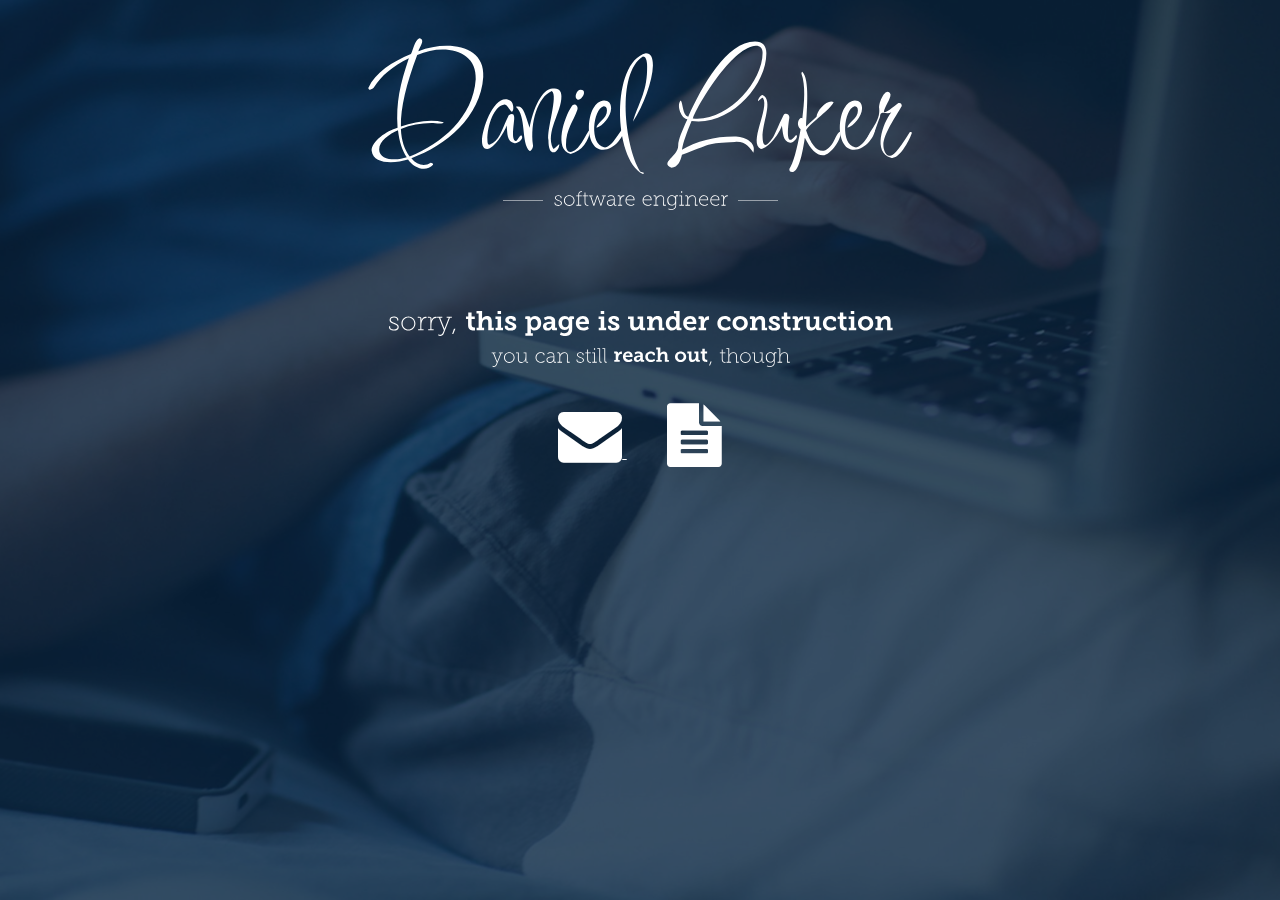
<file: index.html>
<!DOCTYPE html PUBLIC "-//W3C//DTD XHTML 1.0 Transitional//EN" "http://www.w3.org/TR/xhtml1/DTD/xhtml1-transitional.dtd">
<html xmlns="http://www.w3.org/1999/xhtml">
<head>
<meta http-equiv="Content-Type" content="text/html; charset=utf-8" />
<title>Coming Soon</title>
<link href="tools/style.css" rel="stylesheet" type="text/css" />

<!-- Latest compiled and minified CSS -->
<!-- <link rel="stylesheet" href="https://maxcdn.bootstrapcdn.com/bootstrap/3.3.6/css/bootstrap.min.css" integrity="sha384-1q8mTJOASx8j1Au+a5WDVnPi2lkFfwwEAa8hDDdjZlpLegxhjVME1fgjWPGmkzs7" crossorigin="anonymous"> -->

<!-- Custom Fonts -->
<link rel="stylesheet" href="https://maxcdn.bootstrapcdn.com/font-awesome/4.4.0/css/font-awesome.min.css">

<script type="text/javascript" src="tools/jquery.min.js"></script> 
<script type="text/javascript" src="tools/cufon-yui.js"></script>
<script type="text/javascript" src="tools/Abraham_Lincoln_400.font.js"></script>
<script type="text/javascript" src="tools/Inspiration_400.font.js"></script>
<script type="text/javascript" src="tools/Museo_Slab_100_400-Museo_Slab_700_400.font.js"></script>
<script type="text/javascript">
	Cufon.replace('.logo h1', {fontFamily: 'Inspiration'});
	Cufon.replace('.logo h2', {fontFamily: 'Museo Slab 100'});
	Cufon.replace('.logo h2 span', {fontFamily: 'Abraham Lincoln'});
	Cufon.replace('p.big_text, p.small_text', {fontFamily: 'Museo Slab 100'});
	Cufon.replace('p.big_text strong, p.small_text strong', {fontFamily: 'Museo Slab 700'});
</script>


</head>
<body>
<div id="transy">
</div>
<div id="wrapper">
	<div class="logo">
		<h1>Daniel Luker</h1>
		<h2><strong class="one"></strong>software engineer<strong class="two"></strong></h2>
	</div>
	<div class="content">
		<p class="big_text">sorry, <strong>this page is under construction</strong></p>
		<p class="small_text">you can still <strong>reach out</strong>, though</p>
		<br/>
		<br/>
		<div style="width:100%;">
			<div style="width:50%;margin: 0 auto;text-align:center;">
					<a href="mailto:daniel.f.luker@gmail.com?Subject=Hi!" style="color:inherit; margin:10px; padding:10px;">
						<i class="fa fa-envelope fa-4x"></i>
					</a>
					<a href="production-page/files/DanielLuker.pdf" style="color:inherit; margin:10px;padding:10px;">
						<i class="fa fa-file-text fa-4x"></i>
					</a>
			</div>
		</div>
		<div class="clear"></div>
	</div>
</div>
</body>
</html>
</file>
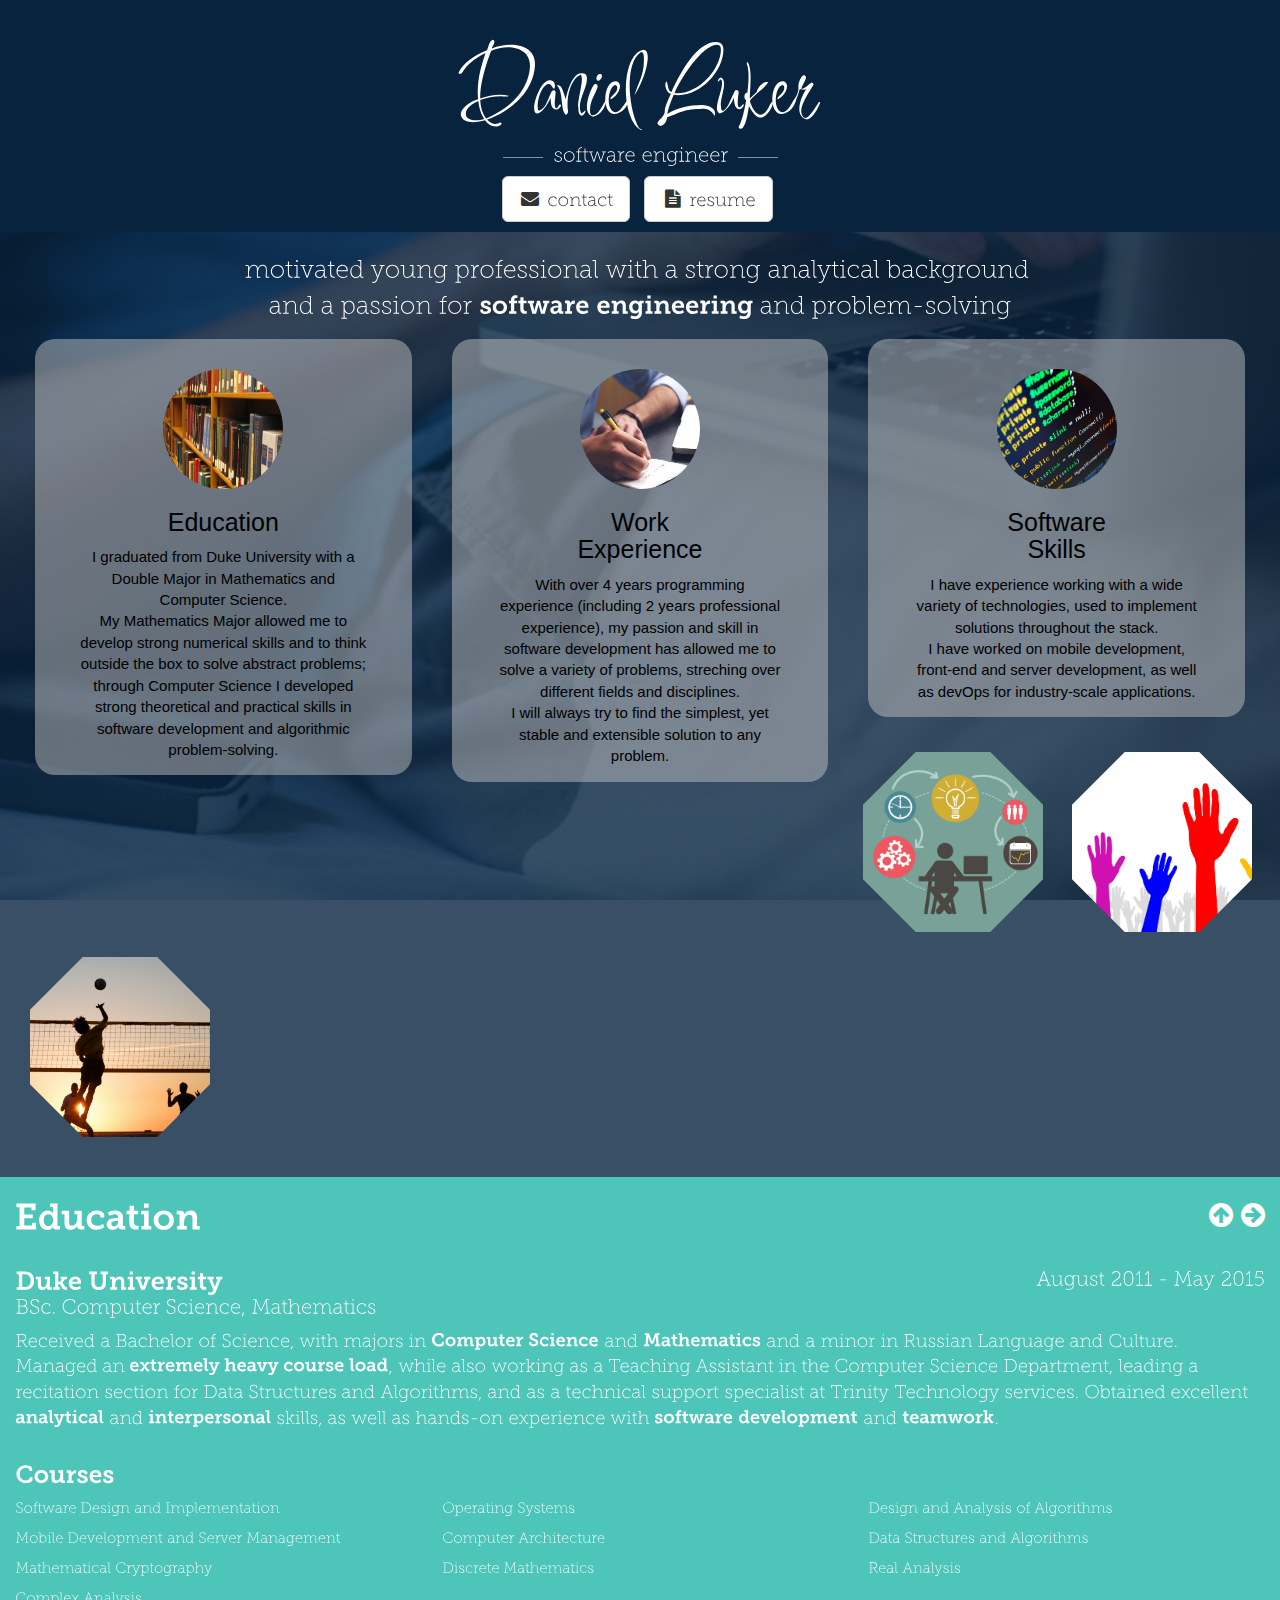
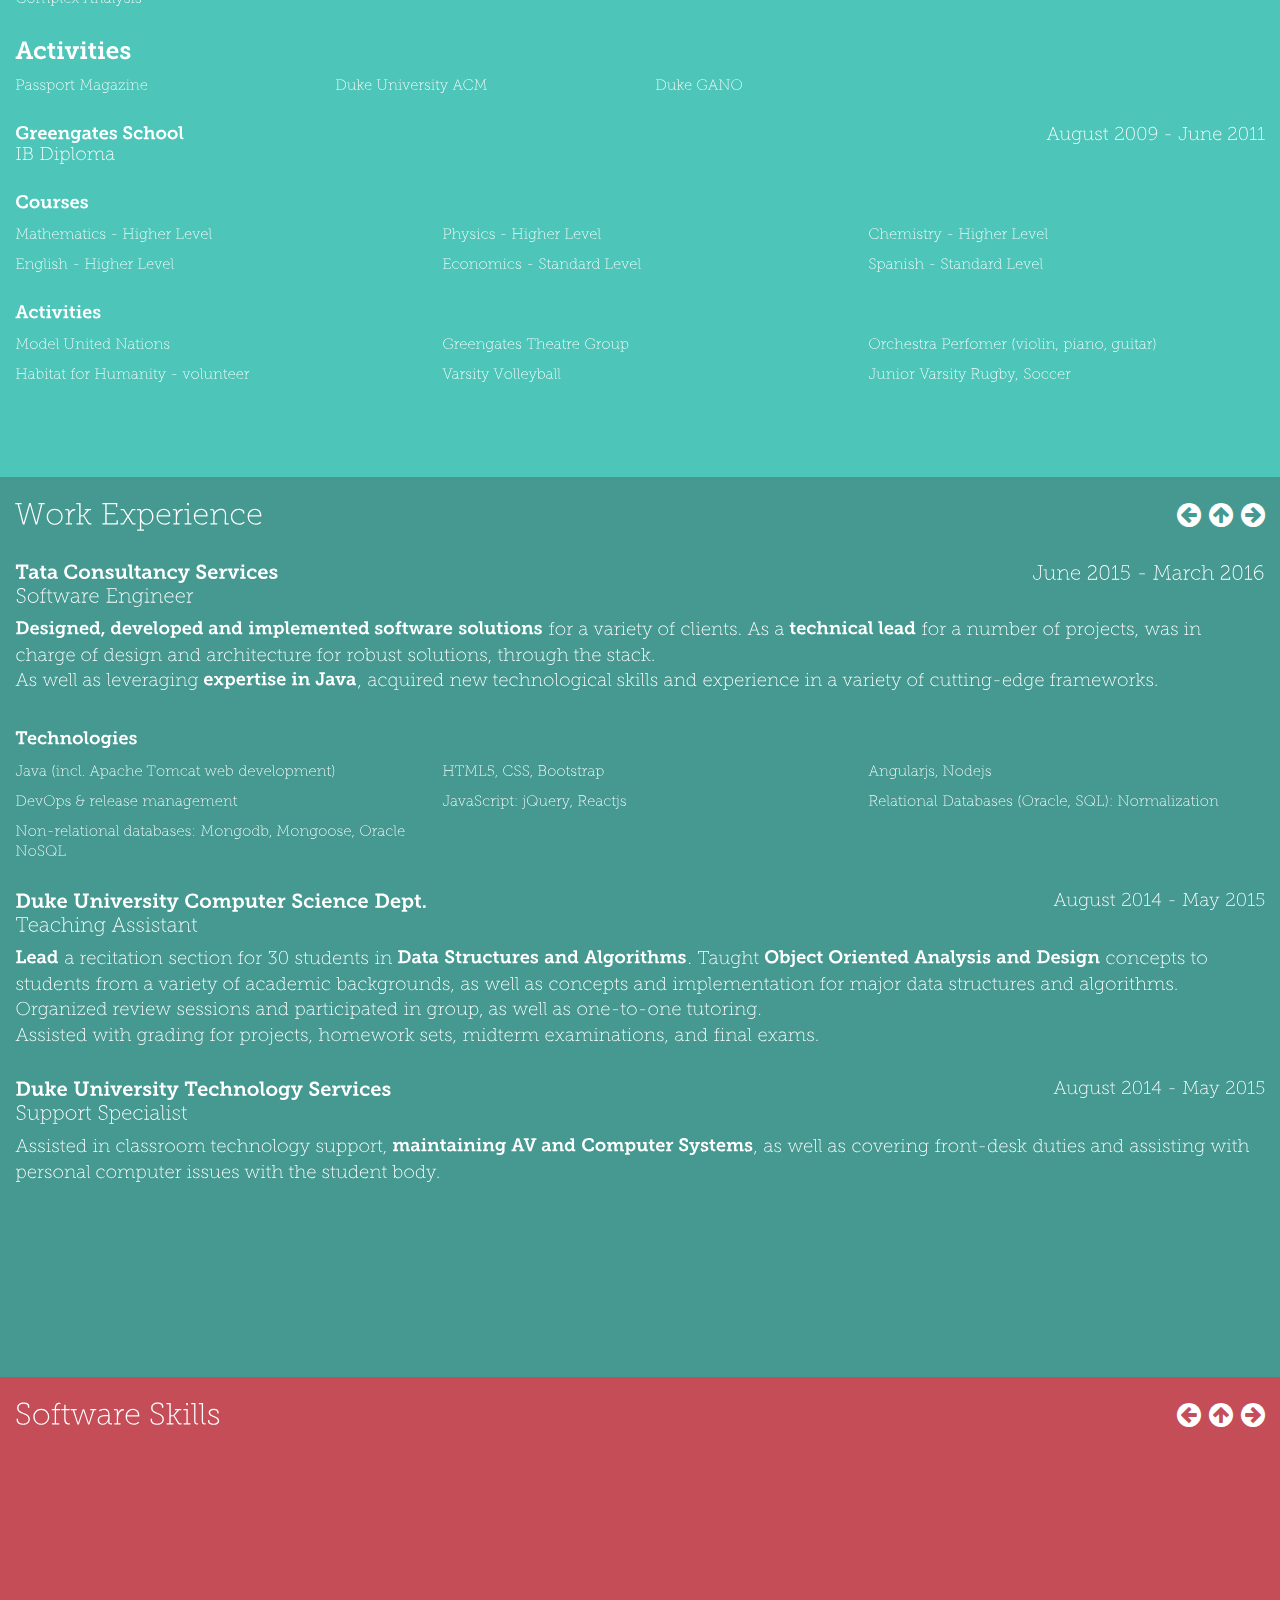
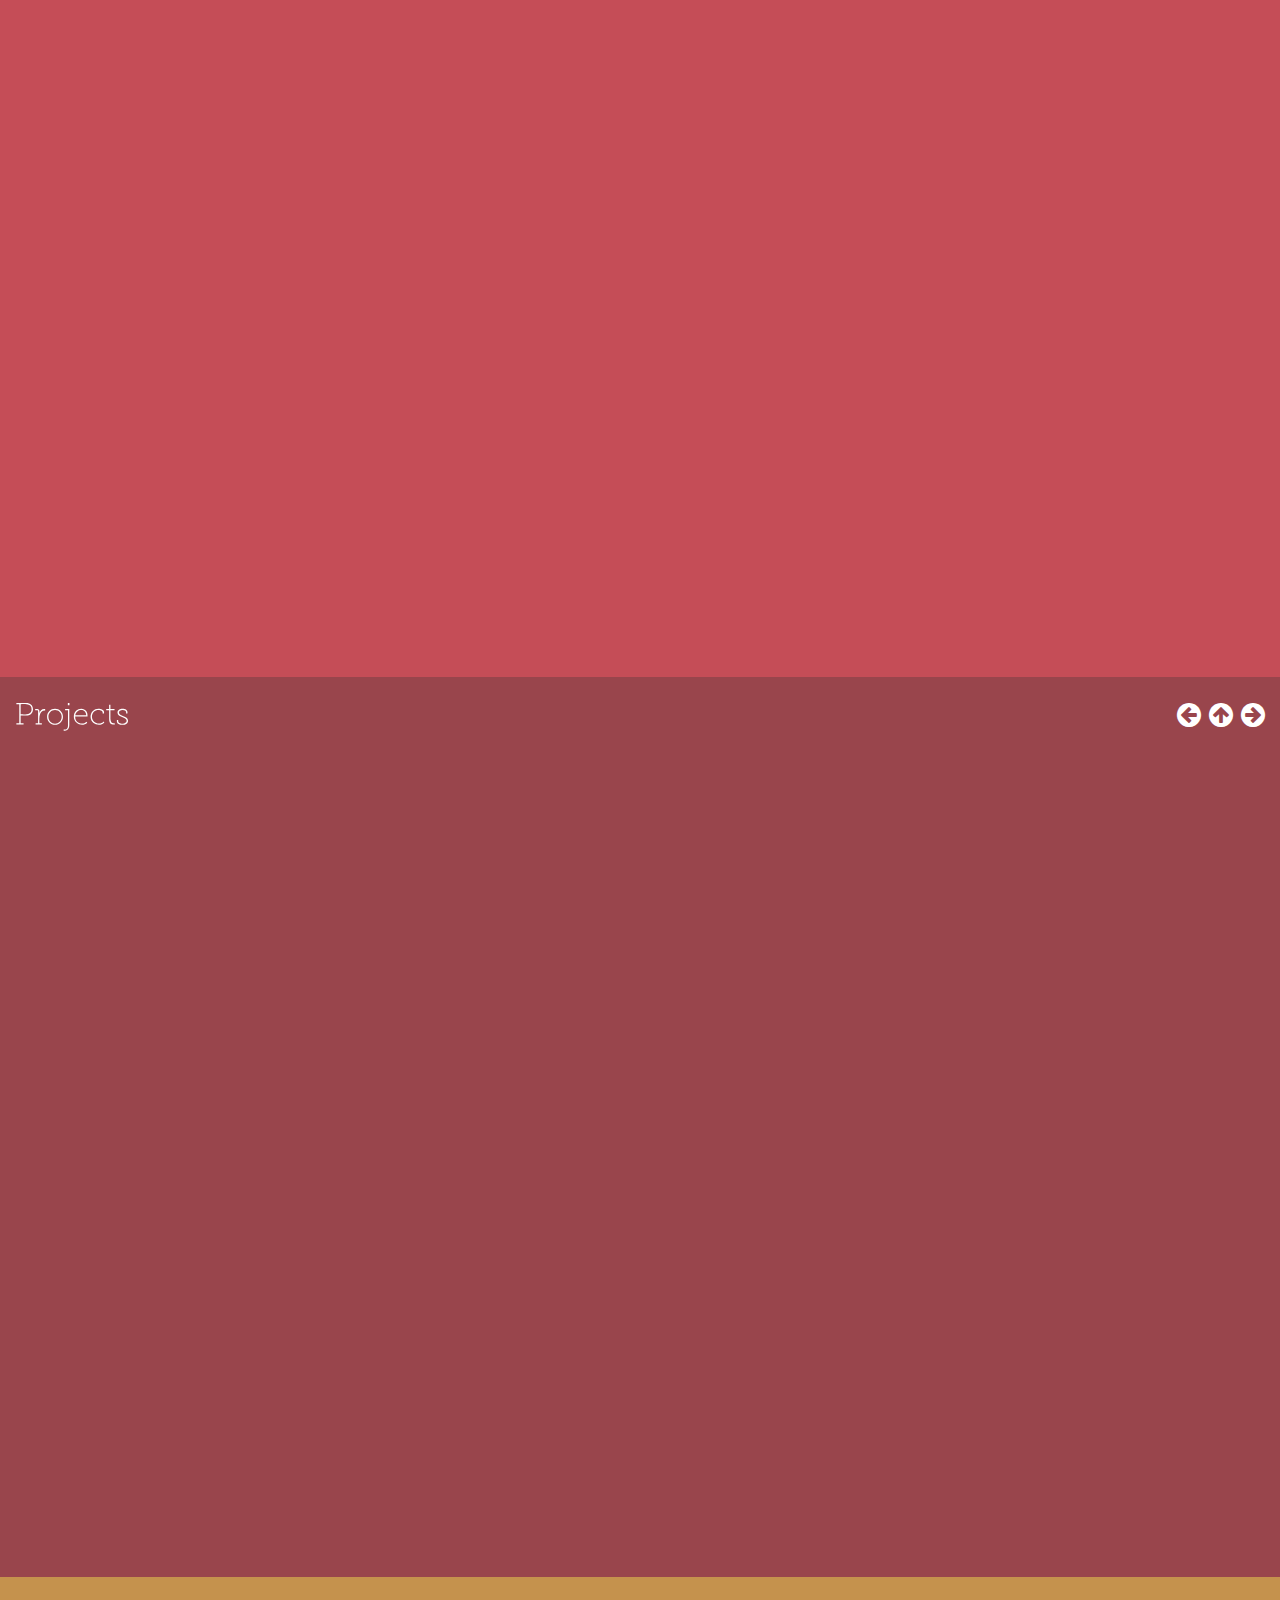
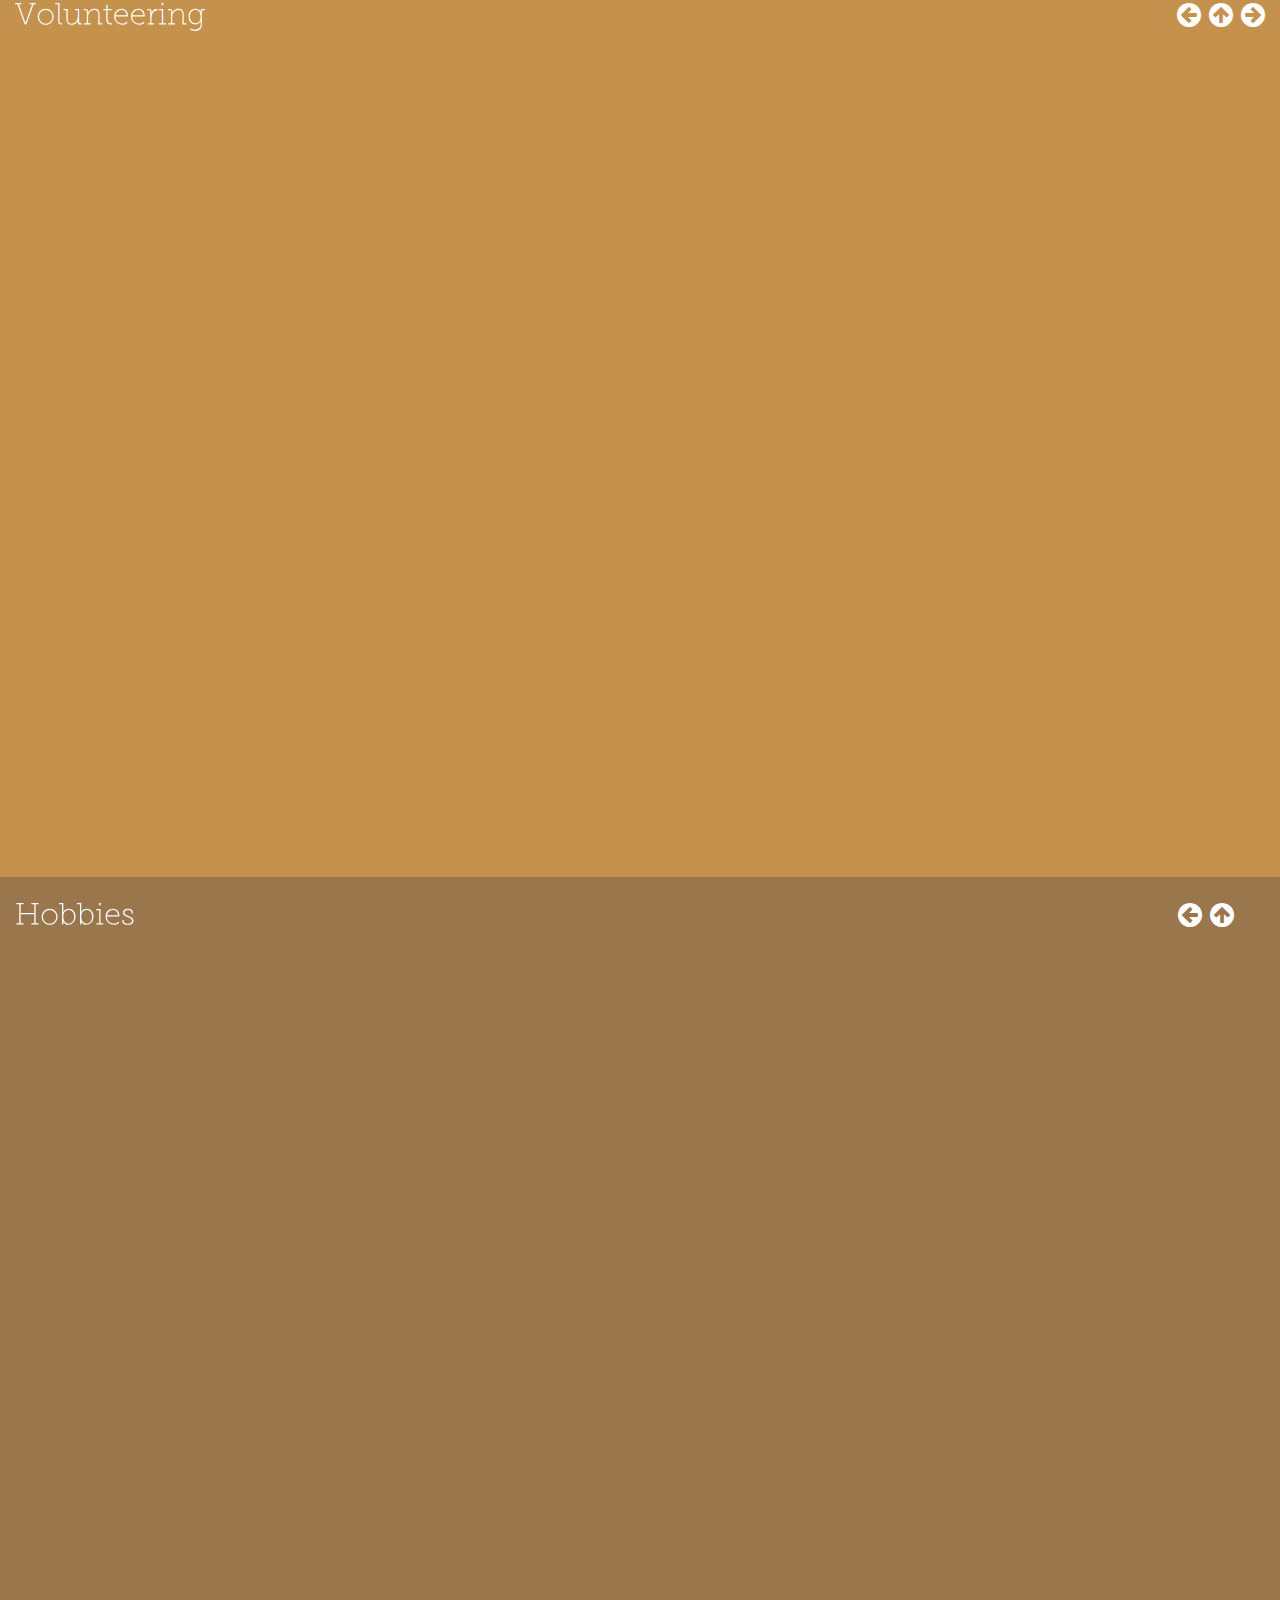
<file: production-page/index.html>
<!DOCTYPE html>
<html lang="en-us">
<head>
	<meta charset="UTF-8">
	<title>danielluker</title>
	<meta name="viewport" content="width=device-width, initial-scale=1">
	<link rel="stylesheet" type="text/css" href="styles/normalize.css" media="screen">

	<!-- For production, uncomment the next section
	!- - Latest compiled and minified CSS - -
	<link rel="stylesheet" href="https://maxcdn.bootstrapcdn.com/bootstrap/3.3.6/css/bootstrap.min.css" integrity="sha384-1q8mTJOASx8j1Au+a5WDVnPi2lkFfwwEAa8hDDdjZlpLegxhjVME1fgjWPGmkzs7" crossorigin="anonymous">
	!- - Fonts (Font Awesome) - -
	<link rel="stylesheet" href="https://maxcdn.bootstrapcdn.com/font-awesome/4.4.0/css/font-awesome.min.css">
	<link href='https://fonts.googleapis.com/css?family=Open+Sans:400,700' rel='stylesheet' type='text/css'>
	!- - Optional theme - -
	<link rel="stylesheet" href="https://maxcdn.bootstrapcdn.com/bootstrap/3.3.6/css/bootstrap-theme.min.css" integrity="sha384-fLW2N01lMqjakBkx3l/M9EahuwpSfeNvV63J5ezn3uZzapT0u7EYsXMjQV+0En5r" crossorigin="anonymous">
-->

<!-- For offline development only -->
<!-- Compiled and minified css -->
<link rel="stylesheet" href="offline/bootstrap.min.css">
<!-- FontAwesome -->
<link rel="stylesheet" href="offline/font-awesome/css/font-awesome.min.css">
<!-- /offline-dev -->

<!-- Custom styles for this template -->
<link href="styles/sticky-footer.css" rel="stylesheet">

<!-- Custom Stylesheet -->
<link rel="stylesheet" type="text/css" href="styles/stylesheet.css" media="screen">

<!-- HTML5 shim and Respond.js for IE8 support of HTML5 elements and media queries -->
<!-- WARNING: Respond.js doesn't work if you view the page via file:// -->
	<!--[if lt IE 9]>
	  <script src="https://oss.maxcdn.com/html5shiv/3.7.2/html5shiv.min.js"></script>
	  <script src="https://oss.maxcdn.com/respond/1.4.2/respond.min.js"></script>
	  <![endif]-->

	<!-- Custom Fonts -->
	<script type="text/javascript" src="styles/fonts/cufon-yui.js"></script>
	<script type="text/javascript" src="styles/fonts/Abraham_Lincoln_400.font.js"></script>
	<script type="text/javascript" src="styles/fonts/Inspiration_400.font.js"></script>
	<script type="text/javascript" src="styles/fonts/Museo_Slab_100_400-Museo_Slab_700_400.font.js"></script>
	<script type="text/javascript" src="scripts/cufon-fonts.js"></script>

	</head>
	<body>
		<div id="wrapper">
			<a name="home"></a>
			<div class="intro-header">
				<div class="container">
					<div class="row">
						<div class="col-lg-12">
							<div class="intro-message">
								<h1>Daniel Luker</h1>
								<h2><strong class="one"></strong>software engineer<strong class="two"></strong></h2>
							</div>
						</div>
					</div>
					<div class="row">
						<div class="col-lg-12">
							<div class="intro-buttons">
								<ul class="list-inline">
									<li>
										<a href="mailto:daniel.f.luker@gmail.com?Subject=Hi!" class="btn btn-default btn-lg">
											<i class="fa fa-envelope fa-fw"></i>
											<span class="network-name">contact</span>
										</a>
									</li>
									<li>
										<a href="files/DanielLuker.pdf" class="btn btn-default btn-lg">
											<i class="fa fa-file-text fa-fw"></i>
											<span class="network-name">resume</span>
										</a>
									</li>
								</ul>
							</div>
						</div>
					</div>
				</div>
				<!-- /.container -->
			</div>
			<!-- /.intro-header -->
			<div class="container first-section" id="blue">
				<div class="row text-center intro top-buffer">
					<p>motivated young professional with a strong analytical background <br/>and a passion for <strong>software engineering</strong> and problem-solving</p>
				</div>
				<div class="row full-width" id="buttons">
					<div class="col-xs-12 col-sm-12 col-md-6 col-lg-4">
						<div id="education" class="mini-page">
							<a href="#education">
								<div class="circle">
									<div>
										<img src="files/education.jpg" alt="education"  width="150" height="152">
									</div>
								</div>
								<h1>Education</h1>
								<div class="blurb">
									I graduated from Duke University with a Double Major in Mathematics and Computer Science.<br/>My Mathematics Major allowed me to develop strong numerical skills and to think outside the box to solve abstract problems; through Computer Science I developed strong theoretical and practical skills in software development and algorithmic problem-solving.
								</div>
							</a>
						</div>
					</div>
					<div class="col-xs-12 col-sm-12 col-md-6 col-lg-4">
						<div id="work_experience" class="mini-page">
							<a href="#experience">
								<div class="circle">
									<div>
										<img src="files/work-experience.jpg" alt="work experience" width="150" height="152">
									</div>
								</div>
								<h1 style="top:40px;">Work<br />Experience</h1>
								<div class="blurb">
									With over 4 years programming experience (including 2 years professional experience), my passion and skill in software development has allowed me to solve a variety of problems, streching over different fields and disciplines.<br/>I will always try to find the simplest, yet stable and extensible solution to any problem.
								</div>
							</a>
						</div>
					</div>
					<div class="ol-xs-12 col-sm-12 col-md-6 col-lg-4">
						<div id="work_experience" class="mini-page">
							<a href="#software-skills">
								<div class="circle">
									<div>
										<img src="files/software-skills.jpg" alt="work experience" width="150" height="150">
									</div>
								</div>
								<h1 style="top:40px;">Software<br />Skills</h1>
								<div class="blurb">
									I have experience working with a wide variety of technologies, used to implement solutions throughout the stack.<br/>I have worked on mobile development, front-end and server development, as well as devOps for industry-scale applications.
								</div>
							</a>
						</div>
					</div>
					<div class="col-xs-12 col-sm-6 col-md-4 col-lg-2">
						<a href="#projects">
							<div class="octagon">
								<div class="octagon1">
									<div style="position:relative;">
										<img src="files/projects.jpg" alt="work experience" width="185" height="185">
										<h3>projects</h3>
									</div>
								</div>
							</div>
						</a>
					</div>
					<div class="col-xs-12 col-sm-6 col-md-4 col-lg-2">
						<a href="#volunteering">
							<div class="octagon">
								<div class="octagon1">
									<div style="position:relative;">
										<img src="files/volunteering.jpg" alt="work experience" width="260" height="180">
										<h3>volunteering</h3>
									</div>
								</div>
							</div>
						</a>
					</div>
					<div class="col-xs-12 col-sm-6 col-md-4 col-lg-2">
						<a href="#hobbies">
							<div class="octagon">
								<div class="octagon1">
									<div style="position:relative;">
										<img src="files/hobbies.jpg" alt="work experience" width="200" height="200">
										<h3>hobbies</h3>
									</div>
								</div>
							</div>
						</a>
					</div>
				</div>
			</div> 
			<!-- /.container -->
			<div class="container section" id="green">
				<a name="education"></a>
				<div class="row">
					<div class="col-xs-8 col-md-8">
						<h1>Education</h1>
					</div>
					<div class="col-xs-4 col-sm-4 home-buttons right-align">
						&nbsp;&nbsp;&nbsp;&nbsp;&nbsp;&nbsp;&nbsp;
						<a href="#home"><i class="fa fa-arrow-circle-up fa-2x"></i></a>&nbsp;
						<a href="#experience"><i class="fa fa-arrow-circle-right fa-2x"></i></a>
					</div>
				</div>
				<div class="row">
					<div class="col-xs-7">
						<h2 style="font-size: 20px;"><strong style="font-size: 25px">Duke University</strong><br/>BSc. Computer Science, Mathematics</h2>
					</div>
					<div class="col-xs-5 right-align no-margin">
						<h3 style="font-size: 20px;">August 2011 - May 2015</h3>
					</div>
				</div>
				<div class="row">
					<div class="col-xs-12">
						<p class="blurb">
							Received a Bachelor of Science, with majors in <strong>Computer Science</strong> and <strong>Mathematics</strong> and a minor in Russian Language and Culture. Managed an <strong>extremely heavy course load</strong>, while also working as a Teaching Assistant in the Computer Science Department, leading a recitation section for Data Structures and Algorithms, and as a technical support specialist at Trinity Technology services. Obtained excellent <strong>analytical</strong> and <strong>interpersonal</strong> skills, as well as hands-on experience with <strong>software development</strong> and <strong>teamwork</strong>.
						</p>
					</div>
				</div>
				<div class="row">
					<div class="col-xs-12">
						<h3><strong>Courses</strong></h3>
					</div>
				</div>
				<div class="row">
					<div class="col-xs-12 col-sm-6 col-md-4 col-xl-3 ">
						<p>Software Design and Implementation</p>
					</div>
					<div class="col-xs-12 col-sm-6 col-md-4 col-xl-3">
						<p>Operating Systems</p>
					</div>
					<div class="col-xs-12 col-sm-6 col-md-4 col-xl-3">
						<p>Design and Analysis of Algorithms</p>
					</div>
					<div class="col-xs-12 col-sm-6 col-md-4 col-xl-3">
						<p>Mobile Development and Server Management</p>
					</div>
					<div class="col-xs-12 col-sm-6 col-md-4 col-xl-3">
						<p>Computer Architecture</p>
					</div>
					<div class="col-xs-12 col-sm-6 col-md-4 col-xl-3">
						<p>Data Structures and Algorithms</p>
					</div>
					<div class="col-xs-12 col-sm-6 col-md-4 col-xl-3">
						<p>Mathematical Cryptography</p>
					</div>
					<div class="col-xs-12 col-sm-6 col-md-4 col-xl-3">
						<p>Discrete Mathematics</p>
					</div>
					<div class="col-xs-12 col-sm-6 col-md-4 col-xl-3">
						<p>Real Analysis</p>
					</div>
					<div class="col-xs-12 col-sm-6 col-md-4 col-xl-3">
						<p>Complex Analysis</p>
					</div>
				</div>
				<div class="row">
					<div class="col-xs-12">
						<h3><strong>Activities</strong></h3>
					</div>
				</div>
				<div class="row">
					<div class="col-xs-12 col-sm-6 col-md-4 col-lg-3">
						<p><a href="https://issuu.com/passport">Passport Magazine</a></p>
					</div>
					<div class="col-xs-12 col-sm-6 col-md-4 col-lg-3">
						<p><a href="http://sites.duke.edu/acmduke">Duke University ACM</a></p>
					</div>
					<div class="col-xs-12 col-sm-6 col-md-4 col-lg-3">
						<p><a href="https://dukegano.wordpress.com">Duke GANO</a></p>
					</div>
				</div>
				<div class="divider"></div>
				<div class="row">
					<div class="col-xs-7">
						<h2 style="font-size: 18px;"><strong>Greengates School</strong><br/>IB Diploma</h2>
					</div>
					<div class="col-xs-5 right-align no-margin">
						<h3 style="font-size: 18px;">August 2009 - June 2011</h3>
					</div>
				</div>
				<div class="row">
					<div class="col-xs-12">
						<h3 style="font-size: 18px;"><strong>Courses</strong></h3>
					</div>
				</div>
				<div class="row">
					<div class="col-xs-12 col-sm-6 col-md-4 col-xl-3 ">
						<p>Mathematics - Higher Level</p>
					</div>
					<div class="col-xs-12 col-sm-6 col-md-4 col-xl-3">
						<p>Physics - Higher Level</p>
					</div>
					<div class="col-xs-12 col-sm-6 col-md-4 col-xl-3">
						<p>Chemistry - Higher Level</p>
					</div>
					<div class="col-xs-12 col-sm-6 col-md-4 col-xl-3">
						<p>English - Higher Level</p>
					</div>
					<div class="col-xs-12 col-sm-6 col-md-4 col-xl-3">
						<p>Economics - Standard Level</p>
					</div>
					<div class="col-xs-12 col-sm-6 col-md-4 col-xl-3">
						<p>Spanish - Standard Level</p>
					</div>
				</div>
				<div class="row">
					<div class="col-xs-12">
						<h3 style="font-size: 18px;"><strong>Activities</strong></h3>
					</div>
				</div>
				<div class="row">
					<div class="col-xs-12 col-sm-6 col-md-4 col-xl-3 ">
						<p>Model United Nations</p>
					</div>
					<div class="col-xs-12 col-sm-6 col-md-4 col-xl-3">
						<p>Greengates Theatre Group</p>
					</div>
					<div class="col-xs-12 col-sm-6 col-md-4 col-xl-3">
						<p>Orchestra Perfomer (violin, piano, guitar)</p>
					</div>
					<div class="col-xs-12 col-sm-6 col-md-4 col-xl-3">
						<p>Habitat for Humanity - volunteer</p>
					</div>
					<div class="col-xs-12 col-sm-6 col-md-4 col-xl-3">
						<p>Varsity Volleyball</p>
					</div>
					<div class="col-xs-12 col-sm-6 col-md-4 col-xl-3">
						<p>Junior Varsity Rugby, Soccer</p>
					</div>
				</div>
			</div>
			<!-- /.container -->
			<div class="container section" id="dark-green">
				<a name="experience"></a>
				<div class="row">
					<div class="col-xs-8 col-md-8">
						<h2>Work Experience</h2>
					</div>
					<div class="col-xs-4 col-sm-4 home-buttons right-align">
						<a href="#education"><i class="fa fa-arrow-circle-left fa-2x"></i></a>&nbsp;
						<a href="#home"><i class="fa fa-arrow-circle-up fa-2x"></i></a>&nbsp;
						<a href="#software-skills"><i class="fa fa-arrow-circle-right fa-2x"></i></a>
					</div>
				</div>
				<div class="row">
					<div class="col-xs-7">
						<h2 style="font-size: 20px;"><strong>Tata Consultancy Services</strong><br/>Software Engineer</h2>
					</div>
					<div class="col-xs-5 right-align no-margin">
						<h3 style="font-size: 20px;">June 2015 - March 2016</h3>
					</div>
				</div>
				<div class="row">
					<div class="col-xs-12">
						<p class="blurb">
							<strong>Designed, developed and implemented software solutions</strong> for a variety of clients. As a <strong>technical lead</strong> for a number of projects, was in charge of design and architecture for robust solutions, through the stack.<br/>As well as leveraging <strong>expertise in Java</strong>, acquired new technological skills and experience in a variety of cutting-edge frameworks.
						</p>
					</div>
				</div>
				<div class="row">
					<div class="col-xs-12">
						<h3><strong style="font-size: 18px;">Technologies</strong></h3>
					</div>
				</div>
				<div class="row">
					<div class="col-xs-12 col-sm-6 col-md-4 col-xl-3 ">
						<p>Java (incl. Apache Tomcat web development)</p>
					</div>
					<div class="col-xs-12 col-sm-6 col-md-4 col-xl-3">
						<p>HTML5, CSS, Bootstrap</p>
					</div>
					<div class="col-xs-12 col-sm-6 col-md-4 col-xl-3">
						<p>Angularjs, Nodejs</p>
					</div>
					<div class="col-xs-12 col-sm-6 col-md-4 col-xl-3">
						<p>DevOps & release management</p>
					</div>
					<div class="col-xs-12 col-sm-6 col-md-4 col-xl-3">
						<p>JavaScript: jQuery, Reactjs</p>
					</div>
					<div class="col-xs-12 col-sm-6 col-md-4 col-xl-3">
						<p>Relational Databases (Oracle, SQL): Normalization</p>
					</div>
					<div class="col-xs-12 col-sm-6 col-md-4 col-xl-3">
						<p>Non-relational databases: Mongodb, Mongoose, Oracle NoSQL</p>
					</div>
				</div>
				<div class="row">
					<div class="col-xs-7">
						<h2 style="font-size: 20px;"><strong>Duke University Computer Science Dept.</strong><br/>Teaching Assistant</h2>
					</div>
					<div class="col-xs-5 right-align no-margin">
						<h3 style="font-size: 18px;">August 2014 - May 2015</h3>
					</div>
				</div>
				<div class="row">
					<div class="col-xs-12">
						<p class="blurb">
							<strong>Lead</strong> a recitation section for 30 students in <strong>Data Structures and Algorithms</strong>. Taught <strong>Object Oriented Analysis and Design</strong> concepts to students from a variety of academic backgrounds, as well as concepts and implementation for major data structures and algorithms.<br/>Organized review sessions and participated in group, as well as one-to-one tutoring.<br/>Assisted with grading for projects, homework sets, midterm examinations, and final exams.
						</p>
					</div>
				</div>
				<div class="row">
					<div class="col-xs-7">
						<h2 style="font-size: 20px;"><strong>Duke University Technology Services</strong><br/>Support Specialist</h2>
					</div>
					<div class="col-xs-5 right-align no-margin">
						<h3 style="font-size: 18px;">August 2014 - May 2015</h3>
					</div>
				</div>
				<div class="row">
					<div class="col-xs-12">
						<p class="blurb">
							Assisted in classroom technology support, <strong>maintaining AV and Computer Systems</strong>, as well as covering front-desk duties and assisting with personal computer issues with the student body.
						</p>
					</div>
				</div>
			</div>
			<!-- /.container -->
			<div class="container section" id="red">
				<a name="software-skills"></a>
				<div class="row">
					<div class="col-xs-8 col-md-8">
						<h2>Software Skills</h2>
					</div>
					<div class="col-xs-4 col-sm-4 home-buttons right-align">
						<a href="#experience"><i class="fa fa-arrow-circle-left fa-2x"></i></a>&nbsp;
						<a href="#home"><i class="fa fa-arrow-circle-up fa-2x"></i></a>&nbsp;
						<a href="#projects"><i class="fa fa-arrow-circle-right fa-2x"></i></a>
					</div>
				</div>
			</div>
			<!-- /.container -->
			<div class="container section" id="dark-red">
				<a name="projects"></a>
				<div class="row">
					<div class="col-xs-8 col-md-8">
						<h2>Projects</h2>
					</div>
					<div class="col-xs-4 col-sm-4 home-buttons right-align">
						<a href="#software-skills"><i class="fa fa-arrow-circle-left fa-2x"></i></a>&nbsp;
						<a href="#home"><i class="fa fa-arrow-circle-up fa-2x"></i></a>&nbsp;
						<a href="#volunteering"><i class="fa fa-arrow-circle-right fa-2x"></i></a>
					</div>
				</div>
			</div>
			<!-- /.container -->
			<div class="container section" id="peach">
				<a name="volunteering"></a>
				<div class="row experience">
					<div class="col-xs-8 col-md-8">
						<h2>Volunteering</h2>
					</div>
					<div class="col-xs-4 col-sm-4 home-buttons right-align">
						<a href="#projects"><i class="fa fa-arrow-circle-left fa-2x"></i></a>&nbsp;
						<a href="#home"><i class="fa fa-arrow-circle-up fa-2x"></i></a>&nbsp;
						<a href="#hobbies"><i class="fa fa-arrow-circle-right fa-2x"></i></a>
					</div>
				</div>
			</div>
			<!-- /.container -->
			<div class="container section" id="brown">
				<a name="hobbies"></a>
				<div class="row experience">
					<div class="col-xs-8 col-md-8">
						<h2>Hobbies</h2>
					</div>
					<div class="col-xs-4 col-sm-4 home-buttons right-align">
						<a href="#volunteering"><i class="fa fa-arrow-circle-left fa-2x"></i></a>&nbsp;
						<a href="#home"><i class="fa fa-arrow-circle-up fa-2x"></i></a>&nbsp;
						&nbsp;&nbsp;&nbsp;&nbsp;&nbsp;&nbsp;
					</div>
				</div>
			</div>
			<!-- /.container -->
		</div>
		<!-- /.wrapper -->

		<!--<footer class="footer">
			<div class="container">
				<span>
					Daniel F. Luker &copy; 2011-
					<script type="text/javascript">
						var year=new Date();
						document.write(year.getFullYear());
					</script>
				</span>
			</div>
		</footer>-->
		<!-- For production, uncomment the next two scripts 
		<!- - Latest compiled and minified JQuery - ->
		<script src="https://ajax.googleapis.com/ajax/libs/jquery/1.12.0/jquery.min.js">
		</script>
		<!- - Latest compiled and minified Bootstrap JavaScript - ->
		<script src="https://maxcdn.bootstrapcdn.com/bootstrap/3.3.6/js/bootstrap.min.js" integrity="sha384-0mSbJDEHialfmuBBQP6A4Qrprq5OVfW37PRR3j5ELqxss1yVqOtnepnHVP9aJ7xS" crossorigin="anonymous">
		</script> -->
		<!-- For offline dev only -->
		<script type="text/javascript" src="offline/jquery.js"></script>
		<script type="text/javascript" src="offline/bootstrap.min.js"></script>

		<script type="text/javascript" src="scripts/script.js"></script>
	</body>
</html>
</file>
<file: production-page/styles/sticky-footer.css>
/* Sticky footer styles
-------------------------------------------------- */
html {
  position: relative;
  min-height: 100%;
}
body {
  /* Margin bottom by footer height */
  margin-bottom: 60px;
}
.footer {
  position: absolute;
  bottom: 0;
  width: 100%;
  /* Set the fixed height of the footer here */
  height: 60px;
  background-color: #f5f5f5;
  text-align: center;
}


/* Custom page CSS
-------------------------------------------------- */
/* Not required for template or sticky footer method. */

.container {
  width: auto;
  /*max-width: 680px;*/
  /*padding: 0 15px;*/
}
.container .text-muted {
  /*margin: 20px 0;*/
}
</file>
<file: production-page/styles/stylesheet.css>
html,
body {
    margin: 0;
    padding: 0;
    font-family: Helvetica Neue, Helvetica, Arial;
    color: #ffffff;
    height: 100%;
    /*background-image: url(../files/bg.jpg) no-repeat center center fixed;*/
    background: url(../files/bg.jpg) no-repeat center center fixed;
    -webkit-background-size: cover;
    -moz-background-size: cover;
    -o-background-size: cover;
    background-size: cover;
}

.container {
    height: 100%;
}

.fill {
    width: 100%;
    height: 100%;
    min-height: 100%;
    background-color: #990000;
    padding: 10px;
    color: #efefef;
}

.intro {
    color: white;
    font-size: 25px;
    margin-left: 0px;
    margin-right: 0px;
}

.top-buffer {
    margin-top: 20px;
}

.section {
    min-height: 100vh;
}

.transy {
    width: 100%;
    float: left;
    opacity: 0.8;
    filter: opacity(80%);
    position: absolute;
    z-index: 0;
}

.right-align {
    text-align: right;
}

.right-align.no-margin {
    padding-left: 0;
    margin-left: 0;
}

.left-align {
    text-align: left;
}

.left-align.no-margin {
    padding-left: 4px;
    margin-left: 0;
}

.no-padding-left {
    padding-left: 0;
    margin-left: 0;
}

.no-padding-right {
    padding-right: 0;
    margin-right: 0;
}

.home-buttons {
    padding-top: 25px;
}

a {
    color: inherit;
}

#buttons {
    padding-bottom: 20px;
    margin-bottom: 20px;
}

#blue {
    min-height: 83.5vh;
    overflow: hidden;
    height: auto;
    background-color: rgba(8, 35, 62, 0.8);
    right: 0;
}

#green {
    background-color: rgba(33, 182, 168, 0.8);
    clear: both;
}

#dark-green {
    background-color: rgba(23, 127, 117, 0.8);
    clear: both;
}

#red {
    background-color: rgba(182, 33, 45, 0.8);
    clear: both;
}

#dark-red {
    background-color: rgba(127, 23, 31, 0.8);
    clear: both;
}

#peach {
    background-color: rgba(182, 119, 33, 0.8);
    clear: both;
}

#brown {
    background-color: rgba(127, 84, 31, 0.8);
    clear: both; 
}

#wrapper {
    width: 100%;
    margin: 0 auto;
    z-index: 1;
}

.blurb {
    font-size: 18px;
}

.intro-header {
    width: 100%;
    text-align: center;
    float: center;
    /*background-image: url(../files/desktop-photo.jpg);*/
    background-color: #08233e;
}

.intro-message h1 {
  text-align: center;
  font-size: 100px;
}

.intro-message h2 {
  text-align: center;
  font-size: 20px;
  font-weight: 100;
  margin-top: 10px;
}


.full-width {
  width: 100%;
  margin-left: 0px;
  margin-right: 0px;
}

/* For the octagonal/circular buttons */

.octagon, .octagon div {
  margin: 0 auto;
  transform-origin: 50% 50%;
  overflow: hidden;
  width: 180px;
  height: 180px;
}
.octagon {
  transform: rotate(45deg);
  margin-top: 25px;
}
.octagon1 {
  position: relative;
  width: 100%;
  transform: rotate(-45deg);
}
.octagon:hover img {
  -webkit-filter:brightness(50%);
  -moz-filter:brightness(50%);
  filter: url(#brightness);
  filter:brightness(50%);
}
.octagon h3 {
  display: none;
  position: absolute;
  top: 55px;
  left: 0;
  width: 100%;
  color: white;
}
.octagon:hover h3 {
  text-align: center;
  display: block;
  filter:brightness(100%);
}

.circle, .circle div {
  position: relative;
  margin: 0 auto;
  transform-origin: 50% 50%;
  overflow: hidden;
  width: 120px;
  height: 120px;
}
.circle {
  margin-top: 25px;
  border-radius: 50%;
}
.circle:hover img {
  -webkit-filter:brightness(50%);
  -moz-filter:brightness(50%);
  filter: url(#brightness);
  filter:brightness(50%);
}
.circle h3 {
  display: none;
  position: absolute;
  top: 55px;
  left: 0;
  width: 100%;
  color: white;
}
.circle:hover h3 {
  text-align: center;
  display: block;
  filter:brightness(100%);
}


/* For the mini pages */
.mini-page {
  background-color: rgba(192, 192, 192, 0.5);
  padding: 5px;
  border-radius: 20px;
  border-width: 0px;
  margin-top: 5px;
  margin-bottom: 10px;
  margin-left: 5px;
  margin-right: 5px;
}

.mini-page:hover {
  border-color: black;
  border-width: 5px;
}

.mini-page a {
  text-decoration: none;
  color: black;
}

.mini-page h1 {
  color: black;
  text-align: center;
  font-size: 25px;
  font-weight: 5;
}

.mini-page .blurb {
  text-align: center;
  font-size: 15px;
  padding: 0px 40px 10px 40px;
}


/* For the decorations next to "Software engineer" */

h2 strong.one{
  width: 40px;
  height: 1px;
  background: #fff;
  position: absolute;
  margin-left: -50px;
  margin-top: 13px;
  opacity: 0.5;
  filter: alpha(opacity=50);
}

h2 strong.two{
  width: 40px;
  height: 1px;
  background: #fff;
  position: absolute;
  margin-left: 10px;
  opacity: 0.5;
  filter: alpha(opacity=50);
  margin-top: 13px;
}

/* -end- */
</file>
<file: tools/style.css>
/* Reset */

body,div,dl,dt,dd,ul,ol,li,h1,h2,h3,h4,h5,h6,pre,code,form,fieldset,legend,input,textarea,p,blockquote,th,td{margin:0;padding:0;}table{border-collapse:collapse;border-spacing:0;}fieldset,img{border:0;}address,caption,dfn,th,var{font-style:normal;font-weight:normal;}li{list-style:none;}caption,th{text-align:left;}h1,h2,h3,h4,h5,h6{font-size:100%;font-weight:normal;}

html { 
  background: url(../images/bg.jpg) no-repeat center center fixed; 
  -webkit-background-size: cover;
  -moz-background-size: cover;
  -o-background-size: cover;
  	background-size: cover;
}


html,body{
margin:0;
padding:0;
font-family: Helvetica Neue, Helvetica, Arial;
color: #ffffff;
height: 100%;
}

#transy{
width: 100%;
height: 100%;
float: left;
background: #08233e;
opacity: 0.8;
filter: alpha(opacity=80);
position: absolute;
z-index: -1;
}

#wrapper{
width: 940px;
margin: 0 auto;
}

.logo{
width: 940px;
float: left;
margin-top: 30px;
margin-bottom: 100px;
}

h1{
text-align: center;
font-size: 150px;
}

h2{
text-align: center;
font-size: 20px;
font-weight: 100;
margin-top: 10px;
}

h2 strong.one{
width: 40px;
height: 1px;
background: #fff;
position: absolute;
margin-left: -50px;
margin-top: 10px;
opacity: 0.5;
filter: alpha(opacity=50);

}

h2 strong.two{
width: 40px;
height: 1px;
background: #fff;
position: absolute;
margin-left: 10px;
opacity: 0.5;
filter: alpha(opacity=50);
margin-top: 10px;
}


.content{
width: 940px;
float: left;
}

.content p{
text-align: center;
}

p.big_text{
font-size: 27px;
margin-bottom: 10px;
}

p.small_text{
font-size: 20px;
}




.form{
width: 485px;
margin: 20px auto 0 auto;
}


.field_content{
background: url(../images/field.png) left top no-repeat;
width: 485px;
height: 54px;
float: left;
}


.field{
width: 365px;
outline: none;
border: none;
background: none;
font-size: 20px;
font-family: Helvetica Neue, Helvetica, Arial;
font-weight: bold;
color: #999999;
height: 54px;
float: left;
padding-left: 20px;
}

.submit{
width: 88px;
height: 45px;
float: left;
margin: 5px 0 0 5px;
outline: none;
border: none;
background: url(../images/okay.png) left top no-repeat;
cursor: pointer;
}

.submit:hover{
background: url(../images/okay.png) left bottom no-repeat;
}

.clear{
clear: left;
clear: both;
margin: 0;
padding: 0;
}

ul.social
{
width: 120px;
margin: 80px auto 0;
height: 20px;
}

ul.social li{
float: left;
background: url(../images/social.png) left top no-repeat;
position: relative;
height: 20px;
margin-right: 16px;
}

ul.social li a{
display: block;
width: 18px;
height: 20px;
}


ul.social li.pinterest{
height: 20px;
background-position: 0 0;
width: 18px;
}

ul.social li.pinterest:hover{
background-position: 0 -20px;
}



ul.social li.instagram{
height: 20px;
background-position: -34px 0;
width: 18px;
}

ul.social li.instagram:hover{
background-position: -34px -20px;
}



ul.social li.twitter{
height: 20px;
background-position: -68px 0;
width: 18px;
}

ul.social li.twitter:hover{
background-position: -68px -20px;
}



ul.social li.facebook{
height: 20px;
background-position: -102px 0;
width: 18px;
margin-right: 0;
}

ul.social li.facebook:hover{
background-position: -102px -20px;
}
</file>
